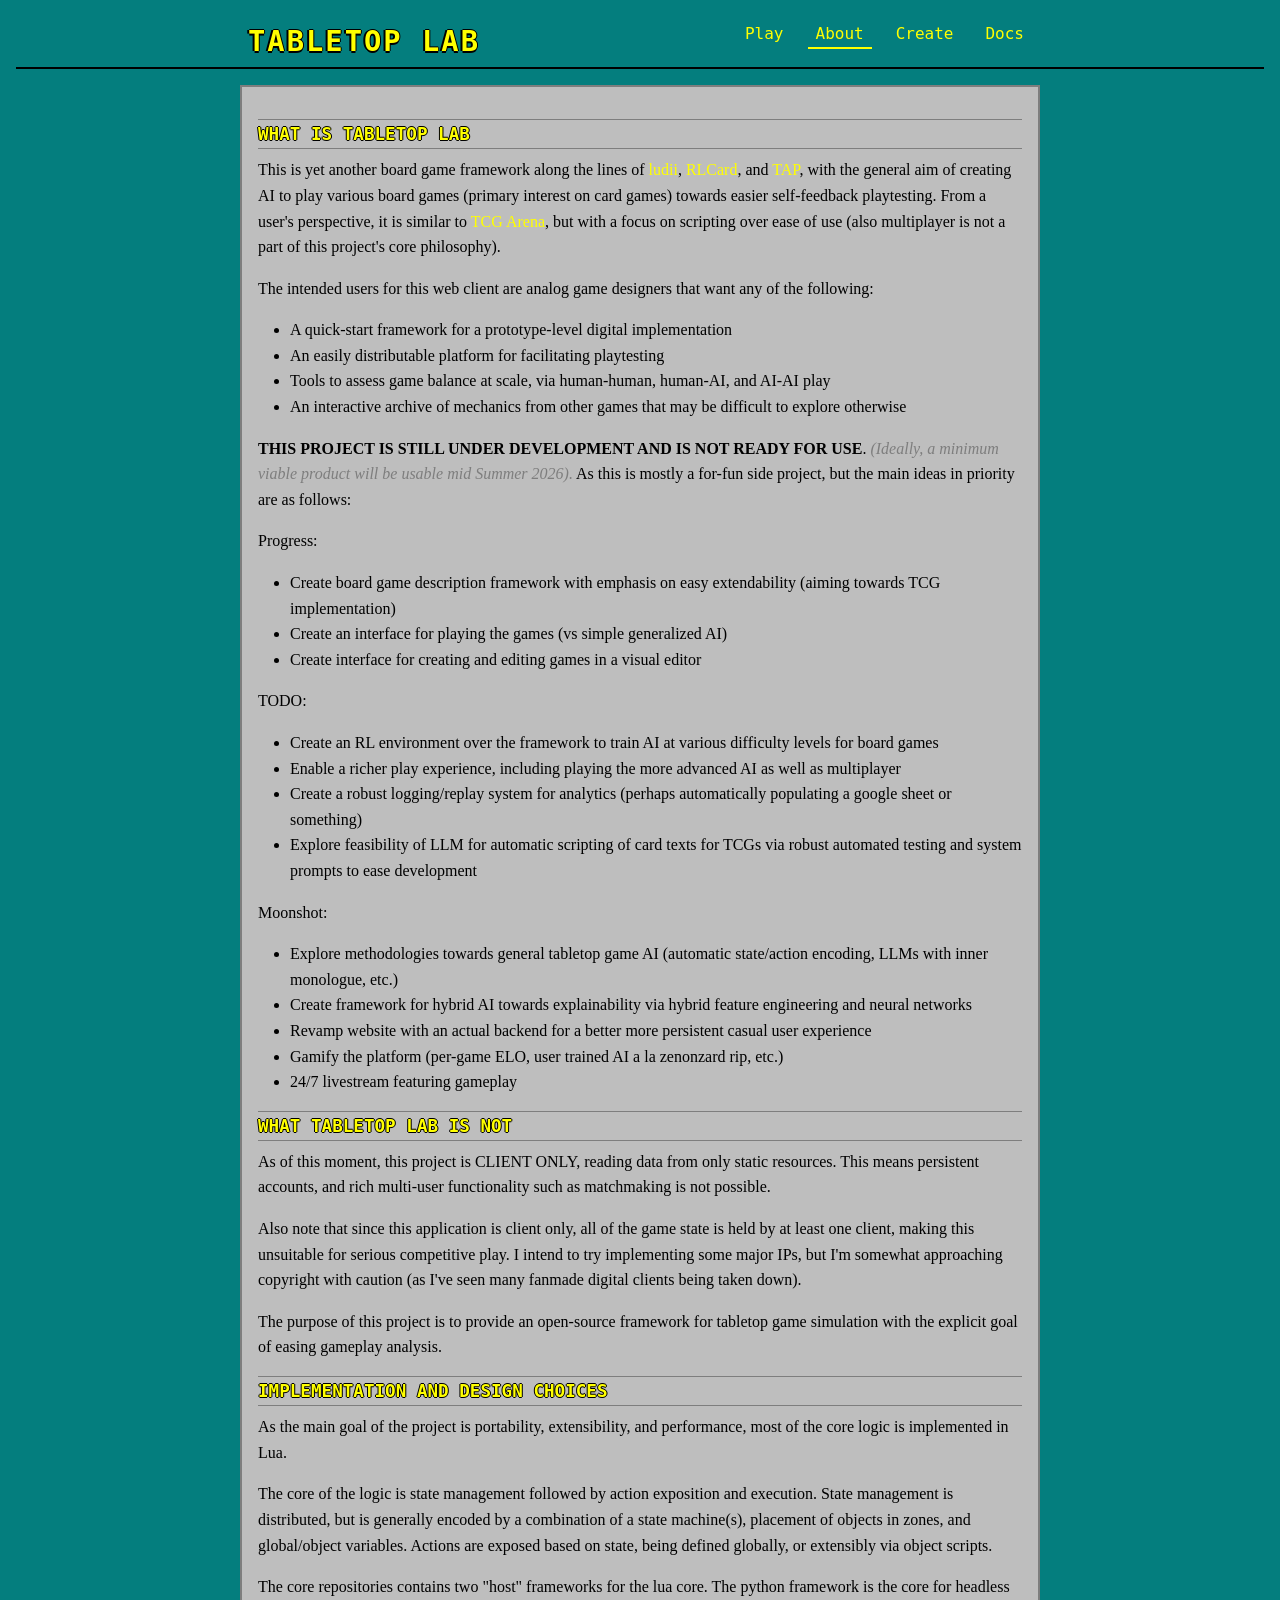
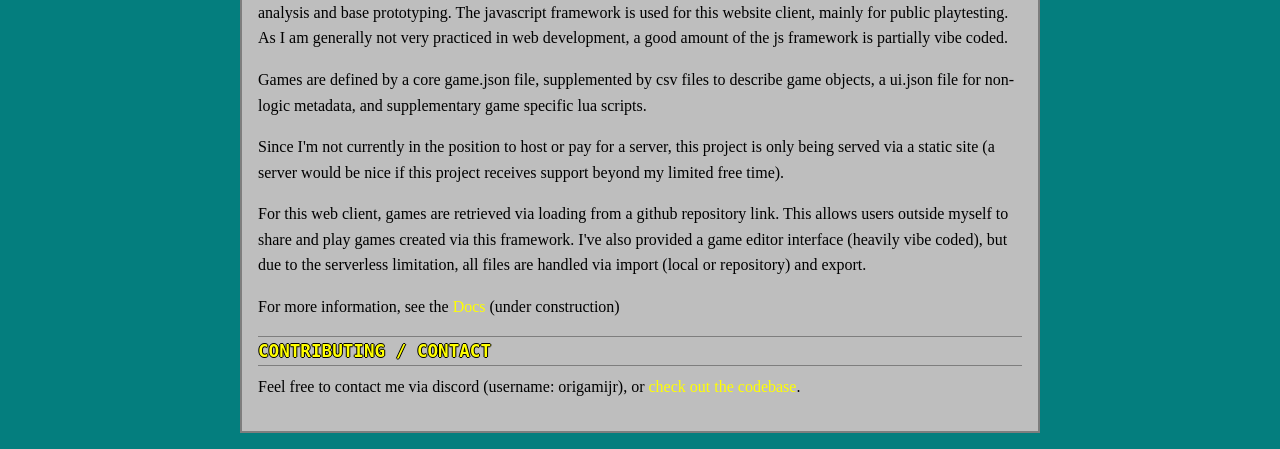
<file: docs/about.html>
<!DOCTYPE html>
<html lang="en">
<head>
    <meta charset="UTF-8">
    <meta name="viewport" content="width=device-width, initial-scale=1.0">
    <title>About - Tabletop Lab</title>
    <link rel="stylesheet" href="index.css">
    <script src="utils.js"></script>
    <script src="nav.js"></script>
</head>
<body>
    <div id="navbar"></div>

    <div class="container">
        <div id="about-content" class="markdown-content"></div>
    </div>

    <script>
        document.getElementById('navbar').innerHTML = createNavbar('About');
        window.addEventListener('load', loadMarkdown('about.md', 'about-content'));
    </script>
</body>
</html>
</file>
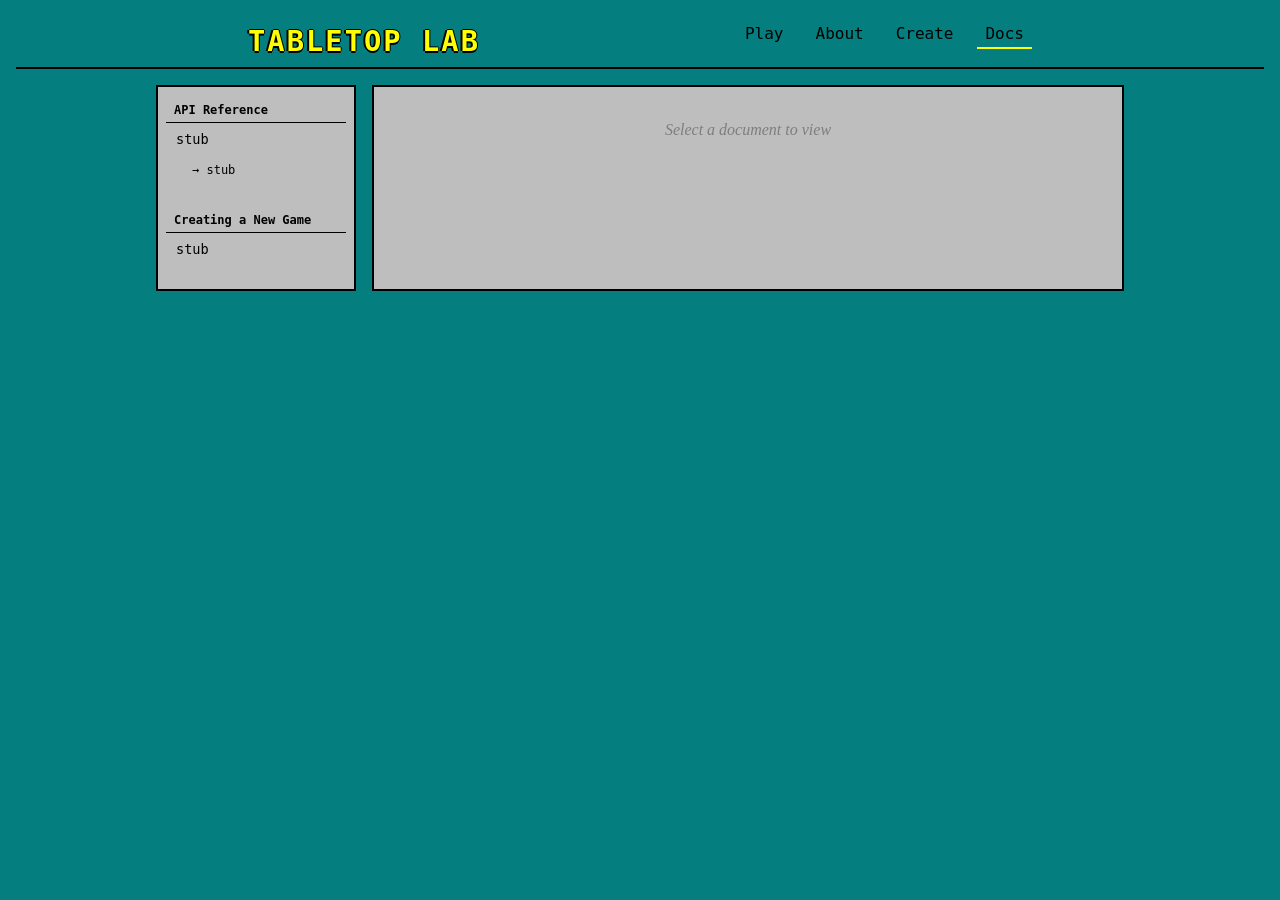
<file: docs/docs.html>
<!DOCTYPE html>
<html lang="en">
<head>
    <meta charset="UTF-8">
    <meta name="viewport" content="width=device-width, initial-scale=1.0">
    <title>Documentation - Tabletop Lab</title>
    <link rel="stylesheet" href="index.css">
    <link rel="stylesheet" href="docs.css">
    <script src="utils.js"></script>
    <script src="nav.js"></script>
</head>
<body>
    <div id="navbar"></div>

    <div class="docs-container">
        <aside class="docs-sidebar">
            <div class="docs-menu" id="docs-menu">
                <p class="loading">Loading documentation...</p>
            </div>
        </aside>
        
        <main class="docs-content">
            <div id="doc-display" class="doc-page markdown-content">
                <p class="loading">Select a document to view</p>
            </div>
        </main>
    </div>

    <script>
        document.getElementById('navbar').innerHTML = createNavbar('Docs');
        
        const docsPath = '.';
        
        // Folder structure with markdown files
        const folderStructure = [
            {
                name: 'API Reference',
                path: 'api reference',
                file: 'stub.md',
                subfolders: [
                    {
                        name: 'Core Classes',
                        path: 'api reference/Core Classes',
                        file: 'stub.md'
                    }
                ]
            },
            {
                name: 'Creating a New Game',
                path: 'creating a new game',
                file: 'stub.md',
                subfolders: []
            }
        ];

        function buildMenu() {
            const menu = document.getElementById('docs-menu');
            let html = '';

            // Add folder structure
            for (const folder of folderStructure) {
                html += `<div class="doc-section">`;
                html += `<h4 class="doc-section-title">${folder.name}</h4>`;
                
                // Add folder's main file
                if (folder.file) {
                    const displayName = folder.file.replace('.md', '');
                    html += `<a href="#" class="doc-link" data-file="${folder.file}" data-path="${folder.path}">${displayName}</a>`;
                }
                
                // Add subfolders
                if (folder.subfolders && folder.subfolders.length > 0) {
                    for (const subfolder of folder.subfolders) {
                        const displayName = subfolder.file.replace('.md', '');
                        html += `<a href="#" class="doc-link doc-link-sub" data-file="${subfolder.file}" data-path="${subfolder.path}">→ ${displayName}</a>`;
                    }
                }
                
                html += `</div>`;
            }

            menu.innerHTML = html;

            // Attach click handlers
            document.querySelectorAll('.doc-link').forEach(link => {
                link.addEventListener('click', (e) => {
                    e.preventDefault();
                    document.querySelectorAll('.doc-link').forEach(l => l.classList.remove('active'));
                    link.classList.add('active');
                    loadDoc(link.dataset.file, link.dataset.path);
                });
            });
        }

        async function loadDoc(filename, filepath) {
            try {
                const fullPath = filepath ? `${filepath}/${filename}` : filename;
                const response = await fetch(fullPath);
                const markdown = await response.text();
                const content = document.getElementById('doc-display');
                content.innerHTML = markdownToHtml(markdown);
            } catch (error) {
                document.getElementById('doc-display').innerHTML = 
                    '<p class="error">Error loading document.</p>';
            }
        }

        window.addEventListener('load', buildMenu);
    </script>
</body>
</html>
</file>
<file: docs/index.css>
:root {
    /* Color Palette */
    --color-bg-primary: #047e7e;
    --color-bg-secondary: #bebebe;
    --color-bg-tertiary: #000000;
    --color-bg-hover: #7e7e7e;
    
    --color-text-primary: #000000;
    --color-text-secondary: #7e7e7e ;
    --color-text-accent: #ffff00;
    --color-text-error: #ff0000;
    --color-text-light: #ffffff;
    
    --color-border: #7e7e7e;
    --color-border-accent: #000000;
    
    --color-btn-primary: #ffff04;
    --color-btn-primary-text: #7e7e00 ;
    
    --color-placeholder: #7e7e7e;
    --color-input: #ffffff;
    
    /* Typography */
    --font-family: 'DejaVu Sans Mono', 'Courier New', monospace;
    --font-size-base: 0.85rem;
    --font-size-title: 1.8rem;
    --font-size-subtitle: 1.1rem;
    --font-size-card: 0.9rem;
    --font-size-small: 0.75rem;
    
    /* Spacing */
    --spacing-xs: 0.25rem;
    --spacing-sm: 0.5rem;
    --spacing-md: 1rem;
    --spacing-lg: 1.5rem;
    
    /* Borders */
    --border-width: 2px;
    --border-width-thin: 1px;
}

* {
    margin: 0;
    padding: 0;
    box-sizing: border-box;
}

body {
    font-family: var(--font-family);
    background: var(--color-bg-primary);
    color: var(--color-text-primary);
    padding: var(--spacing-md);
    line-height: 1.2;
}

/* Generic HTML Elements */
h1 {
    font-size: var(--font-size-title);
    color: var(--color-text-accent);
    text-shadow: -2px 0 black, 0 2px black, 1px 0 black, 0 -1px black;
    text-transform: uppercase;
    letter-spacing: 2px;
}

h2 {
    font-size: var(--font-size-subtitle);
    color: var(--color-text-accent);
    text-shadow: -1px 0 black, 0 1px black, 1px 0 black, 0 -1px black;
    text-transform: uppercase;
}

h3 {
    font-size: var(--font-size-card);
    color: var(--color-text-primary);
    text-transform: uppercase;
}

p {
    margin-bottom: 0.75rem;
}

ul, ol {
    margin-left: 1.5rem;
    margin-bottom: 0.75rem;
}

li {
    margin-bottom: var(--spacing-xs);
}

strong {
    color: var(--color-text-primary);
    font-weight: bold;
}

em {
    color: var(--color-text-secondary);
    font-style: italic;
}

/* Markdown Content */
.markdown-content {
    font-family: Georgia, serif;
    line-height: 1.6;
    overflow-wrap: break-word;
    word-wrap: break-word;
    word-break: break-word;
}

.markdown-content h1,
.markdown-content h2,
.markdown-content h3 {
    font-family: var(--font-family);
    margin-top: var(--spacing-md);
    margin-bottom: var(--spacing-sm);
    border-top: var(--border-width-thin) solid var(--color-border);
    border-bottom: var(--border-width-thin) solid var(--color-border);
    word-break: break-word;
    overflow-wrap: break-word;
}

.markdown-content p {
    font-size: 1rem;
    margin-bottom: 1rem;
    overflow-wrap: break-word;
    word-wrap: break-word;
}

.markdown-content ul,
.markdown-content ol {
    margin-left: 2rem;
    margin-bottom: 1rem;
    margin-top: 0;
    padding: 0;
    overflow-wrap: break-word;
}

.markdown-content li {
    margin: 0;
    padding: 0;
    font-size: 1rem;
    overflow-wrap: break-word;
    word-wrap: break-word;
}

.markdown-content img {
    display: block;
    margin-left: auto;
    margin-right: auto;
    max-width: 100%;
    height: auto;
}

input[type="text"],
input[type="email"],
input[type="password"],
textarea {
    padding: var(--spacing-sm);
    border: var(--border-width) solid var(--color-border);
    background: var(--color-text-light);
    color: var(--color-text-primary);
    font-family: var(--font-family);
    font-size: var(--font-size-base);
}

input::placeholder,
textarea::placeholder {
    color: var(--color-placeholder);
}

input:focus,
textarea:focus {
    outline: none;
    border-color: var(--color-text-accent);
}

button {
    padding: var(--spacing-sm) var(--spacing-md);
    background: var(--color-border);
    color: var(--color-text-primary);
    border: var(--border-width) solid var(--color-border);
    cursor: pointer;
    font-size: var(--font-size-base);
    font-family: var(--font-family);
    font-weight: bold;
    text-transform: uppercase;
}

button:hover {
    background: var(--color-text-accent);
    border-color: var(--color-text-accent);
}

button:disabled {
    background: #444444;
    color: #222222;
    border-color: #444444;
    cursor: not-allowed;
}

a {
    color: var(--color-text-accent);
    text-decoration: none;
    transition: all 0.2s;
}

a:hover {
    color: var(--color-btn-primary-text);
}

hr {
    border: none;
    border-top: var(--border-width-thin) solid var(--color-border);
    margin: var(--spacing-md) 0;
}

.container {
    max-width: 800px;
    margin: 0 auto;
    background: var(--color-bg-secondary);
    border: 2px solid var(--color-border);
    padding: var(--spacing-md);
}

header {
    text-align: center;
    margin-bottom: var(--spacing-lg);
    border-bottom: var(--border-width-thin) solid var(--color-border);
    padding-bottom: var(--spacing-sm);
}

header h1 {
    font-size: var(--font-size-title);
    color: var(--color-text-accent);
    text-shadow: -2px 0 black, 0 2px black, 1px 0 black, 0 -1px black;
    margin-bottom: var(--spacing-xs);
    text-transform: uppercase;
    letter-spacing: 2px;
}

.navbar {
    background: var(--color-bg-primary);
    border-bottom: var(--border-width) solid var(--color-border-accent);
    margin-bottom: var(--spacing-md);
}

.nav-container {
    max-width: 800px;
    margin: 0 auto;
    display: flex;
    justify-content: space-between;
    align-items: center;
    padding: var(--spacing-sm) var(--spacing-sm);
}

.nav-brand {
    font-weight: bold;
    letter-spacing: 1px;
}

.nav-menu {
    display: flex;
    list-style: none;
    gap: var(--spacing-md);
    flex-wrap: wrap;
}

.nav-link {
    padding: var(--spacing-xs) var(--spacing-sm);
    border-bottom: var(--border-width) solid transparent;
    transition: all 0.2s;
}

.nav-link:hover {
    border-bottom-color: var(--color-text-accent);
}

.nav-link.active {
    border-bottom-color: var(--color-text-accent);
}


@media (max-width: 768px) {
    .container {
        padding: var(--spacing-md);
    }

    header h1 {
        font-size: 1.5rem;
    }
}

@media (max-width: 480px) {
    body {
        padding: 0.5rem;
    }

    .container {
        padding: 0.75rem;
        border-radius: 0;
        max-width: 100%;
    }

    header h1 {
        font-size: 1.3rem;
    }

    .repo-input {
        flex-direction: column;
    }

    .repo-input input,
    .repo-input button {
        width: 100%;
    }

    .btn {
        width: 100%;
        margin: 0.25rem 0;
    }

    .nav-container {
        flex-direction: column;
        gap: var(--spacing-sm);
    }

    .nav-menu {
        gap: var(--spacing-sm);
        font-size: 0.8rem;
    }

    .nav-link {
        padding: 0.2rem 0.3rem;
    }

    .markdown-content ul,
    .markdown-content ol {
        margin-left: 1rem;
    }
}
</file>
<file: docs/docs.css>
@import '../index.css';

.docs-container {
    display: grid;
    grid-template-columns: 200px 1fr;
    gap: var(--spacing-md);
    max-width: 1000px;
    margin: 0 auto;
    padding: 0 var(--spacing-md);
}

.docs-sidebar {
    background: var(--color-bg-secondary);
    border: var(--border-width) solid var(--color-border-accent);
    padding: var(--spacing-sm);
    height: fit-content;
    position: sticky;
    top: var(--spacing-md);
}

.docs-menu {
    display: flex;
    flex-direction: column;
    gap: var(--spacing-xs);
}

.doc-section {
    margin-bottom: var(--spacing-md);
}

.doc-section-title {
    font-size: var(--font-size-small);
    padding: var(--spacing-sm) var(--spacing-sm) var(--spacing-xs) var(--spacing-sm);
    margin: 0;
    border-bottom: var(--border-width-thin) solid var(--color-border-accent);
}

.doc-link {
    padding: var(--spacing-sm);
    border-left: var(--border-width) solid transparent;
    font-size: var(--font-size-base);
    display: block;
}

.doc-link:hover {
    border-left-color: var(--color-text-accent);
    background: var(--color-bg-hover);
}

.doc-link.active {
    border-left-color: var(--color-text-accent);
    background: var(--color-bg-hover);
}

.doc-link-sub {
    padding-left: 1.5rem;
    font-size: var(--font-size-small);
}

.docs-content {
    background: var(--color-bg-secondary);
    border: var(--border-width) solid var(--color-border-accent);
    padding: var(--spacing-md);
    overflow-y: auto;
    max-height: 80vh;
}

.doc-page {
    color: var(--color-border-accent);
    line-height: 1.4;
}

.doc-page h1 {
    margin-bottom: var(--spacing-md);
    border-bottom: var(--border-width) solid var(--color-border-accent);
    padding-bottom: var(--spacing-sm);
}

.doc-page h2 {
    margin-top: var(--spacing-md);
    margin-bottom: var(--spacing-sm);
}

@media (max-width: 768px) {
    .docs-container {
        grid-template-columns: 1fr;
    }

    .docs-sidebar {
        position: static;
    }

    .docs-content {
        max-height: none;
    }

    .docs-menu {
        flex-direction: row;
        flex-wrap: wrap;
        gap: var(--spacing-sm);
    }

    .doc-link {
        flex: 1;
        min-width: 100px;
        text-align: center;
        border-left: none;
        border-bottom: var(--border-width) solid transparent;
    }

    .doc-link:hover,
    .doc-link.active {
        border-left: none;
        border-bottom-color: var(--color-text-accent);
    }
}
</file>
